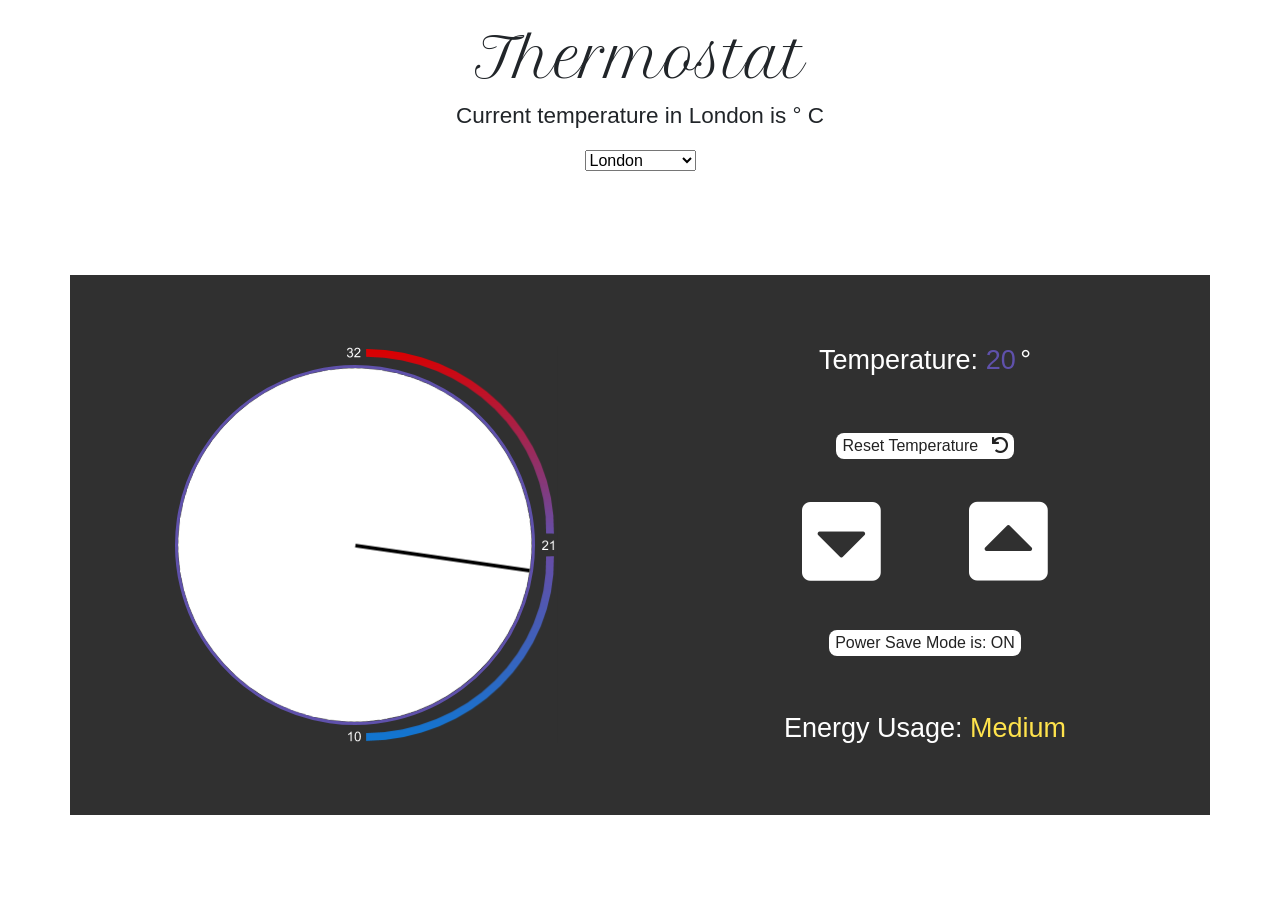
<file: index.html>
<!DOCTYPE html>
<html>
  <head>
    <title>Thermostat</title>
    <link rel="stylesheet" type="text/css" href="stylesheets/styles.css">
    <link href="https://fonts.googleapis.com/css?family=Petit+Formal+Script" rel="stylesheet">
    <link rel="stylesheet" href="https://stackpath.bootstrapcdn.com/bootstrap/4.1.3/css/bootstrap.min.css" integrity="sha384-MCw98/SFnGE8fJT3GXwEOngsV7Zt27NXFoaoApmYm81iuXoPkFOJwJ8ERdknLPMO" crossorigin="anonymous">
    <link rel="stylesheet" href="https://use.fontawesome.com/releases/v5.2.0/css/all.css" integrity="sha384-hWVjflwFxL6sNzntih27bfxkr27PmbbK/iSvJ+a4+0owXq79v+lsFkW54bOGbiDQ" crossorigin="anonymous">
  </head>
  <body>
    <p class="centered_text page_title">Thermostat</p>
    <div class="centered_text">
      <section>
        <p class="weather_text">Current temperature in <span id="current-city-text">London</span> is <span id="current-temperature"></span>&#176; C</p>
        <select id="current-city">
          <option value="london">London</option>
          <option value="new york">New York</option>
          <option value="los angeles">Los Angeles</option>
          <option value="las vegas">Las Vegas</option>
          <option value="paris">Paris</option>
          <option value="tokyo">Tokyo</option>
        </select>
      </section>
    </div>
    <div class="whole_page_container">
      <div class="centering_container">
        <div class="interface_container container">
          <div class="row">
            <div class="col-lg-6 col-md-12 colleft grey centered_text">
              <img id="dial" class="dial" src="images/ThermostatDial.png" />
            </div>
            <div class="col-lg-6 col-md-12 colright grey centered_text">
              <div class="centering_container">
                <div class="vertical_centered">
                  <p class="white_text subtitle inline">Temperature: </p>
                  <p id="temperaturetext" class="subtitle inline"></p>
                  <p class="white_text subtitle inline">&#176;</p>
                </br>
                  <button id="tempreset" class="buttontransparent buttonreset">Reset Temperature &nbsp; <i class="fas fa-undo"></i></button>
                  <div class="button_container">
                    <button id="tempdown" class="button buttonleft"><i class="fas fa-caret-square-down"></i></button>
                    <button id="tempup" class="button buttonright"><i class="fas fa-caret-square-up"></i></button>
                  </div>
                  <button id="powersaveswitch" class="buttontransparent buttonpowersave">
                    Power Save Mode is: <p id="powersavemodetext" class="inline"></p>
                  </button>
                </br>
                  <p class="white_text subtitle inline">Energy Usage: </p>
                  <p id="energyusagetext" class="subtitle inline yellow_text"></p>
                </div>
              </div>
            </div>
          </div>
        </div>
      </div>
    </div>
    <script src="src/Thermostat.js"></script>
    <script src="js/jquery-3.3.1.min.js"></script>
    <script src="js/interface.js"></script>
  </body>
</html>
</file>
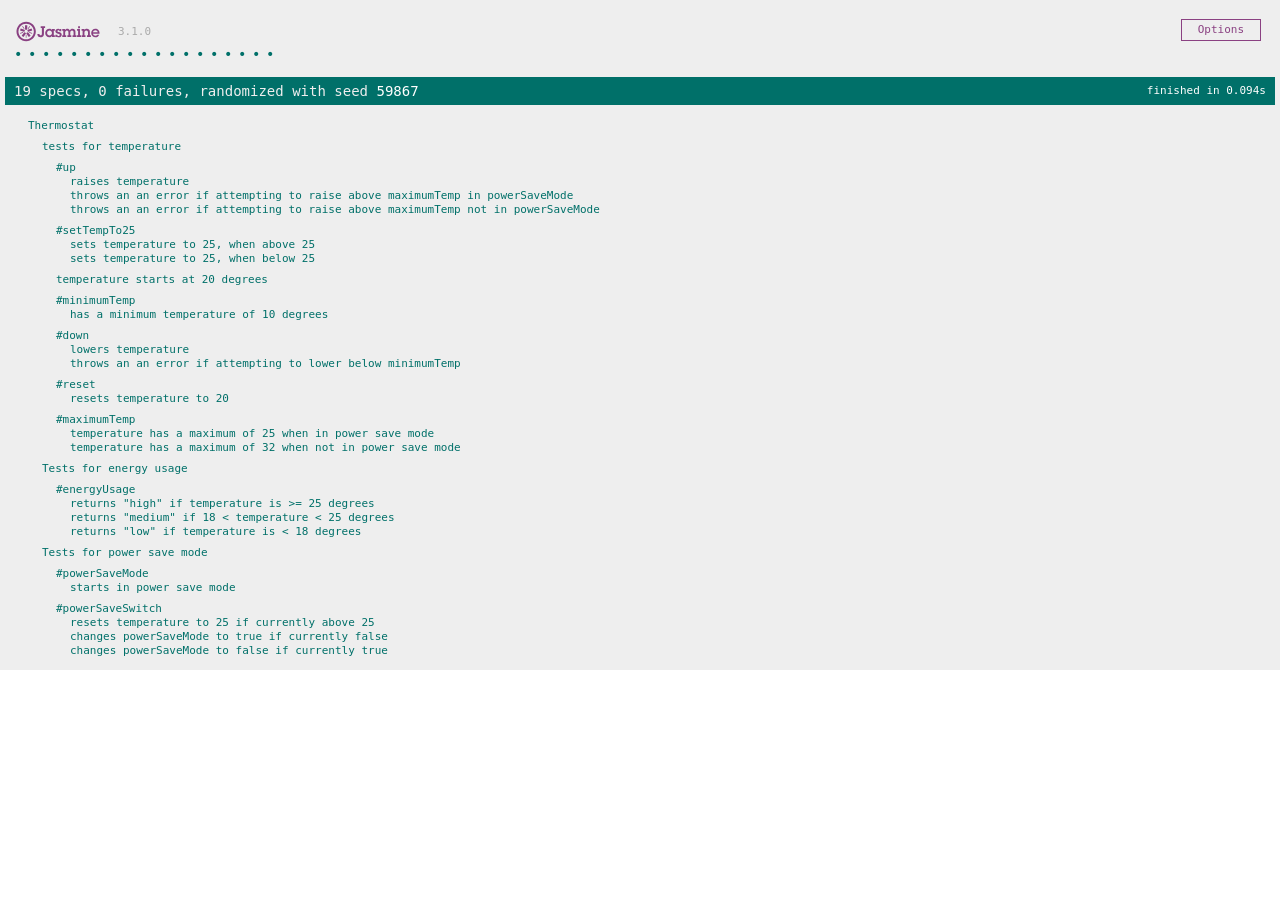
<file: SpecRunner.html>
<!DOCTYPE html>
<html>
<head>
  <meta charset="utf-8">
  <title>Jasmine Spec Runner v3.1.0</title>

  <link rel="shortcut icon" type="image/png" href="lib/jasmine-3.1.0/jasmine_favicon.png">
  <link rel="stylesheet" href="lib/jasmine-3.1.0/jasmine.css">

  <script src="lib/jasmine-3.1.0/jasmine.js"></script>
  <script src="lib/jasmine-3.1.0/jasmine-html.js"></script>
  <script src="lib/jasmine-3.1.0/boot.js"></script>

  <!-- include source files here... -->
  <script src="src/Thermostat.js"></script>

  <!-- include spec files here... -->
  <script src="spec/ThermostatSpec.js"></script>

</head>

<body>
</body>
</html>
</file>
<file: stylesheets/styles.css>
.button {
  font-size: 10vmin;
  display: inline-block;
  background-color: Transparent;
  border: none;
  color: white;
  cursor: pointer;
}
.button:focus {
  outline: 0;
}
.button:hover {
  color: lightgrey;
}
.buttonleft {
  margin-right: 4vmin;
}
.buttonpowersave {
  margin-bottom: 12%;
}
.buttonreset {
  margin-top: 12%;
}
.buttontransparent {
  background-color: white;
  border: none;
  color: #222222;
  cursor: pointer;
  border-radius: 8px;
}
.buttontransparent:focus {
  outline: 0;
}
.buttontransparent:hover {
  background-color: lightgrey;
}
.buttonright {
  margin-left: 4vmin;
}
.button_container {
  height: auto;
  width: 100%;
  margin-top: 4%;
  margin-bottom: 4%;
}
.centered_text {
  text-align: center;
}
.centering_container {
  display: table-cell;
  vertical-align: middle;
}
.colleft {
  background-image: url("../images/DialNumbersLighter.png");
  background-repeat: no-repeat;
  background-position: center;
  background-size: 45vmin;
}
.colright {
  display: table;
}
.dial {
  margin-left: auto;
  margin-right: auto;
  height: auto;
  width: 40vmin;
  border-style: solid;
  border-color: #5F51AB;
  border-radius: 50%;
}
.grey {
  background-color: #303030;
}
.inline {
  display: inline;
}
.interface_container {
  margin-left: auto;
  margin-right: auto;
  margin-top: 0;
}
.page_title {
  font-family: 'Petit Formal Script', cursive;
  font-size: 6vmin;
  margin-bottom: 0;
  margin-top: 2vh;
}
.subtitle {
  font-size: 3vmin;
  margin-bottom: 0;
}
.vertical_centered {
  height: auto;
  width: 80%;
  margin-left: auto;
  margin-right: auto;
}
.weather_text {
  font-size: 2.5vmin;
}
.white_text {
  color: white;
}
.whole_page_container {
  display: table;
  position: absolute;
  width: 100vw;
  height: 75vh;
  max-width: 100vw;
  max-height: 85vh;
  bottom: 2vh;
}
.yellow_text {
  color: #FFE34C;
}

@media only screen and (min-width: 320px) and (max-width: 479px){
  .colleft {
    line-height: 40vh;
    height: 40vh;
  }
  .colright {
    height: 40vh;
  }
}

@media only screen and (min-width: 480px) and (max-width: 767px){
  .colleft {
    line-height: 40vh;
    height: 40vh;
  }
  .colright {
    height: 40vh;
  }
}

@media only screen and (min-width: 768px) and (max-width: 991px){
  .colleft {
    line-height: 40vh;
    height: 40vh;
  }
  .colright {
    height: 40vh;
  }
}

@media only screen and (min-width: 992px) and (max-width: 1999px){
  .colleft {
    line-height: 60vh;
    height: 60vh;
  }
  .colright {
    height: 60vh;
  }
}
</file>
<file: lib/jasmine-3.1.0/jasmine.css>
body { overflow-y: scroll; }

.jasmine_html-reporter { background-color: #eee; padding: 5px; margin: -8px; font-size: 11px; font-family: Monaco, "Lucida Console", monospace; line-height: 14px; color: #333; }
.jasmine_html-reporter a { text-decoration: none; }
.jasmine_html-reporter a:hover { text-decoration: underline; }
.jasmine_html-reporter p, .jasmine_html-reporter h1, .jasmine_html-reporter h2, .jasmine_html-reporter h3, .jasmine_html-reporter h4, .jasmine_html-reporter h5, .jasmine_html-reporter h6 { margin: 0; line-height: 14px; }
.jasmine_html-reporter .jasmine-banner, .jasmine_html-reporter .jasmine-symbol-summary, .jasmine_html-reporter .jasmine-summary, .jasmine_html-reporter .jasmine-result-message, .jasmine_html-reporter .jasmine-spec .jasmine-description, .jasmine_html-reporter .jasmine-spec-detail .jasmine-description, .jasmine_html-reporter .jasmine-alert .jasmine-bar, .jasmine_html-reporter .jasmine-stack-trace { padding-left: 9px; padding-right: 9px; }
.jasmine_html-reporter .jasmine-banner { position: relative; }
.jasmine_html-reporter .jasmine-banner .jasmine-title { background: url('[data-uri]') no-repeat; background: url('[data-uri]') no-repeat, none; -moz-background-size: 100%; -o-background-size: 100%; -webkit-background-size: 100%; background-size: 100%; display: block; float: left; width: 90px; height: 25px; }
.jasmine_html-reporter .jasmine-banner .jasmine-version { margin-left: 14px; position: relative; top: 6px; }
.jasmine_html-reporter #jasmine_content { position: fixed; right: 100%; }
.jasmine_html-reporter .jasmine-version { color: #aaa; }
.jasmine_html-reporter .jasmine-banner { margin-top: 14px; }
.jasmine_html-reporter .jasmine-duration { color: #fff; float: right; line-height: 28px; padding-right: 9px; }
.jasmine_html-reporter .jasmine-symbol-summary { overflow: hidden; *zoom: 1; margin: 14px 0; }
.jasmine_html-reporter .jasmine-symbol-summary li { display: inline-block; height: 10px; width: 14px; font-size: 16px; }
.jasmine_html-reporter .jasmine-symbol-summary li.jasmine-passed { font-size: 14px; }
.jasmine_html-reporter .jasmine-symbol-summary li.jasmine-passed:before { color: #007069; content: "\02022"; }
.jasmine_html-reporter .jasmine-symbol-summary li.jasmine-failed { line-height: 9px; }
.jasmine_html-reporter .jasmine-symbol-summary li.jasmine-failed:before { color: #ca3a11; content: "\d7"; font-weight: bold; margin-left: -1px; }
.jasmine_html-reporter .jasmine-symbol-summary li.jasmine-excluded { font-size: 14px; }
.jasmine_html-reporter .jasmine-symbol-summary li.jasmine-excluded:before { color: #bababa; content: "\02022"; }
.jasmine_html-reporter .jasmine-symbol-summary li.jasmine-pending { line-height: 17px; }
.jasmine_html-reporter .jasmine-symbol-summary li.jasmine-pending:before { color: #ba9d37; content: "*"; }
.jasmine_html-reporter .jasmine-symbol-summary li.jasmine-empty { font-size: 14px; }
.jasmine_html-reporter .jasmine-symbol-summary li.jasmine-empty:before { color: #ba9d37; content: "\02022"; }
.jasmine_html-reporter .jasmine-run-options { float: right; margin-right: 5px; border: 1px solid #8a4182; color: #8a4182; position: relative; line-height: 20px; }
.jasmine_html-reporter .jasmine-run-options .jasmine-trigger { cursor: pointer; padding: 8px 16px; }
.jasmine_html-reporter .jasmine-run-options .jasmine-payload { position: absolute; display: none; right: -1px; border: 1px solid #8a4182; background-color: #eee; white-space: nowrap; padding: 4px 8px; }
.jasmine_html-reporter .jasmine-run-options .jasmine-payload.jasmine-open { display: block; }
.jasmine_html-reporter .jasmine-bar { line-height: 28px; font-size: 14px; display: block; color: #eee; }
.jasmine_html-reporter .jasmine-bar.jasmine-failed, .jasmine_html-reporter .jasmine-bar.jasmine-errored { background-color: #ca3a11; border-bottom: 1px solid #eee; }
.jasmine_html-reporter .jasmine-bar.jasmine-passed { background-color: #007069; }
.jasmine_html-reporter .jasmine-bar.jasmine-incomplete { background-color: #bababa; }
.jasmine_html-reporter .jasmine-bar.jasmine-skipped { background-color: #bababa; }
.jasmine_html-reporter .jasmine-bar.jasmine-warning { background-color: #ba9d37; color: #333; }
.jasmine_html-reporter .jasmine-bar.jasmine-menu { background-color: #fff; color: #aaa; }
.jasmine_html-reporter .jasmine-bar.jasmine-menu a { color: #333; }
.jasmine_html-reporter .jasmine-bar a { color: white; }
.jasmine_html-reporter.jasmine-spec-list .jasmine-bar.jasmine-menu.jasmine-failure-list, .jasmine_html-reporter.jasmine-spec-list .jasmine-results .jasmine-failures { display: none; }
.jasmine_html-reporter.jasmine-failure-list .jasmine-bar.jasmine-menu.jasmine-spec-list, .jasmine_html-reporter.jasmine-failure-list .jasmine-summary { display: none; }
.jasmine_html-reporter .jasmine-results { margin-top: 14px; }
.jasmine_html-reporter .jasmine-summary { margin-top: 14px; }
.jasmine_html-reporter .jasmine-summary ul { list-style-type: none; margin-left: 14px; padding-top: 0; padding-left: 0; }
.jasmine_html-reporter .jasmine-summary ul.jasmine-suite { margin-top: 7px; margin-bottom: 7px; }
.jasmine_html-reporter .jasmine-summary li.jasmine-passed a { color: #007069; }
.jasmine_html-reporter .jasmine-summary li.jasmine-failed a { color: #ca3a11; }
.jasmine_html-reporter .jasmine-summary li.jasmine-empty a { color: #ba9d37; }
.jasmine_html-reporter .jasmine-summary li.jasmine-pending a { color: #ba9d37; }
.jasmine_html-reporter .jasmine-summary li.jasmine-excluded a { color: #bababa; }
.jasmine_html-reporter .jasmine-description + .jasmine-suite { margin-top: 0; }
.jasmine_html-reporter .jasmine-suite { margin-top: 14px; }
.jasmine_html-reporter .jasmine-suite a { color: #333; }
.jasmine_html-reporter .jasmine-failures .jasmine-spec-detail { margin-bottom: 28px; }
.jasmine_html-reporter .jasmine-failures .jasmine-spec-detail .jasmine-description { background-color: #ca3a11; color: white; }
.jasmine_html-reporter .jasmine-failures .jasmine-spec-detail .jasmine-description a { color: white; }
.jasmine_html-reporter .jasmine-result-message { padding-top: 14px; color: #333; white-space: pre; }
.jasmine_html-reporter .jasmine-result-message span.jasmine-result { display: block; }
.jasmine_html-reporter .jasmine-stack-trace { margin: 5px 0 0 0; max-height: 224px; overflow: auto; line-height: 18px; color: #666; border: 1px solid #ddd; background: white; white-space: pre; }
</file>
